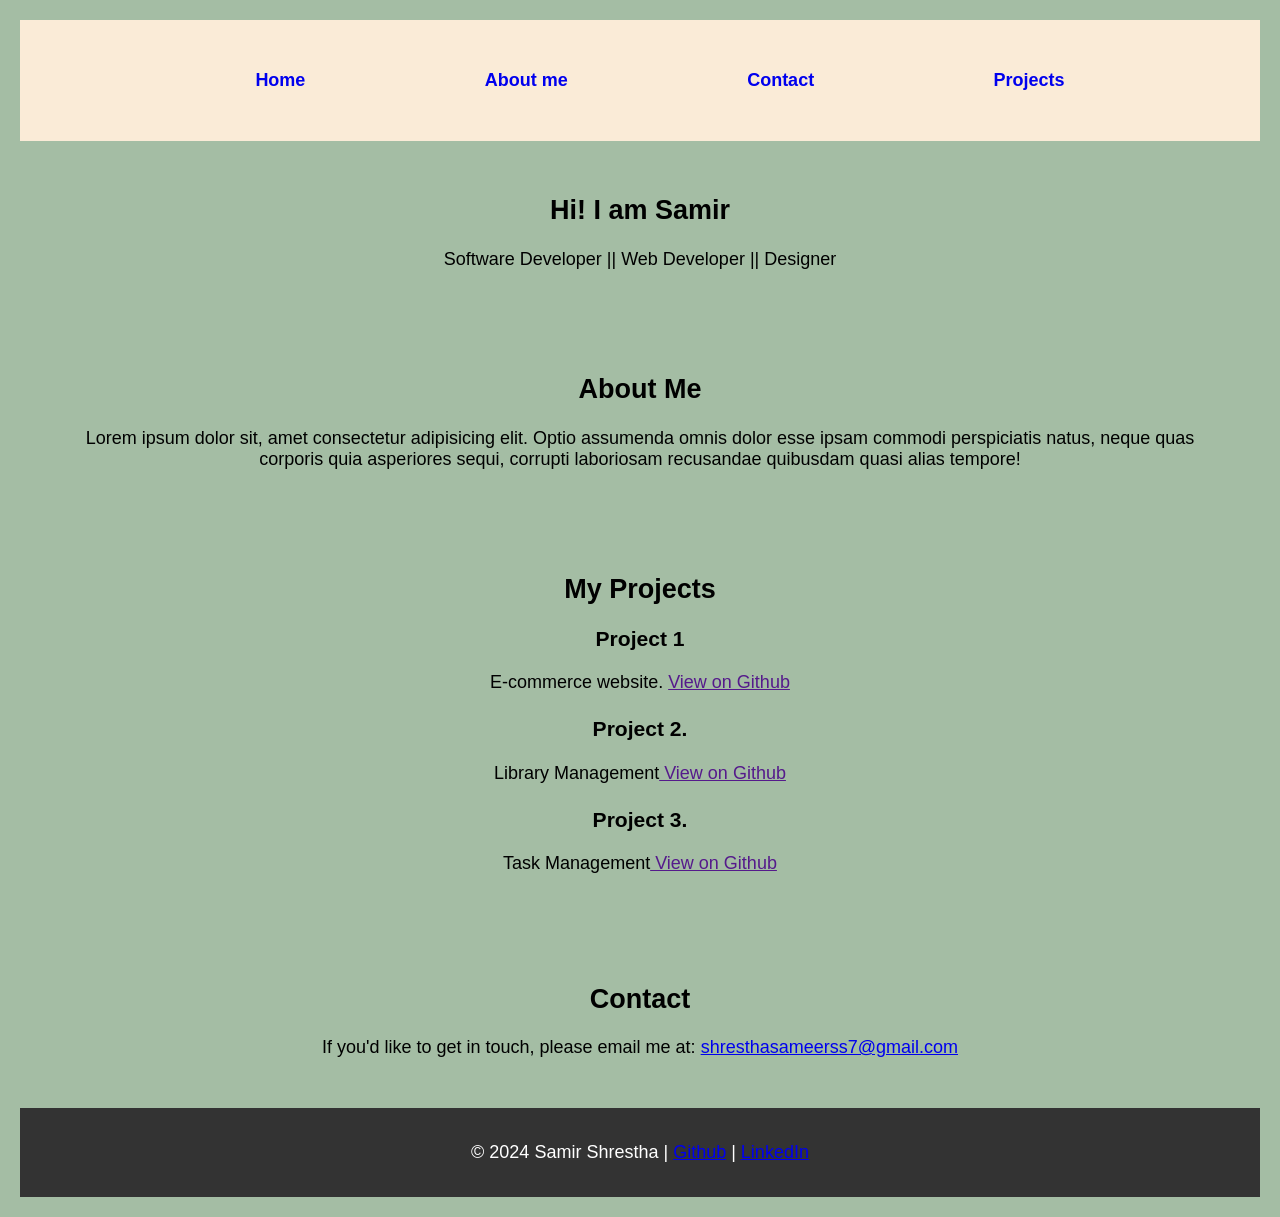
<file: html basics/index.html>
<!DOCTYPE html>
<html lang="en">
  <head>
    <meta charset="UTF-8" />
    <meta http-equiv="X-UA-Compatible" content="IE=edge" />
    <meta name="viewport" content="width=device-width, initial-scale=1.0" />
    <title>Sample Portfolio Webpage</title>
    <link rel="stylesheet" href="/style.css" />
  </head>
  <body>
    <header>
      <!-- navigation for the portfolio -->
      <section>
        <nav>
          <ul>
            <li><a href="#home">Home</a></li>
            <li><a href="#aboutme">About me</a></li>
            <li><a href="#contact">Contact</a></li>
            <li><a href="#projects">Projects</a></li>
          </ul>
        </nav>
      </section>
    </header>
    <!-- home section/ Introduction section -->

    <section id="home">
      <h1>Hi! I am Samir</h1>

      <p>Software Developer || Web Developer || Designer</p>
    </section>

    <!-- about me  -->

    <section id="aboutme">
      <h2>About Me</h2>
      <p>
        Lorem ipsum dolor sit, amet consectetur adipisicing elit. Optio
        assumenda omnis dolor esse ipsam commodi perspiciatis natus, neque quas
        corporis quia asperiores sequi, corrupti laboriosam recusandae quibusdam
        quasi alias tempore!
      </p>
    </section>
    <!-- projects section -->
    <section id="projects">
      <h2>My Projects</h2>
      <div class="project">
        <h3>Project 1</h3>
        <p>E-commerce website. <a href="" target="_blank">View on Github</a></p>
      </div>
      <div class="project">
        <h3>Project 2.</h3>
        <p>Library Management<a href="" target="_blank"> View on Github</a></p>
      </div>
      <div class="project">
        <h3>Project 3.</h3>
        <p>Task Management<a href="" target="_blank"> View on Github</a></p>
      </div>
    </section>

    <!-- contact section -->
    <section id="contact">
      <h2>Contact</h2>
      <p>
        If you'd like to get in touch, please email me at:
        <a href="mailto:shresthasameerss7@gmail.com"
          >shresthasameerss7@gmail.com</a
        >
      </p>
    </section>

    <footer>
      <p>
        &copy; 2024 Samir Shrestha |
        <a href="https://github.com/samirshrestha-tech" target="_blank"
          >Github</a
        >
        |

        <a
          href="https://www.linkedin.com/in/samir-shrestha-shre/"
          target="_blank"
          >LinkedIn</a
        >
      </p>
    </footer>
  </body>
</html>
</file>
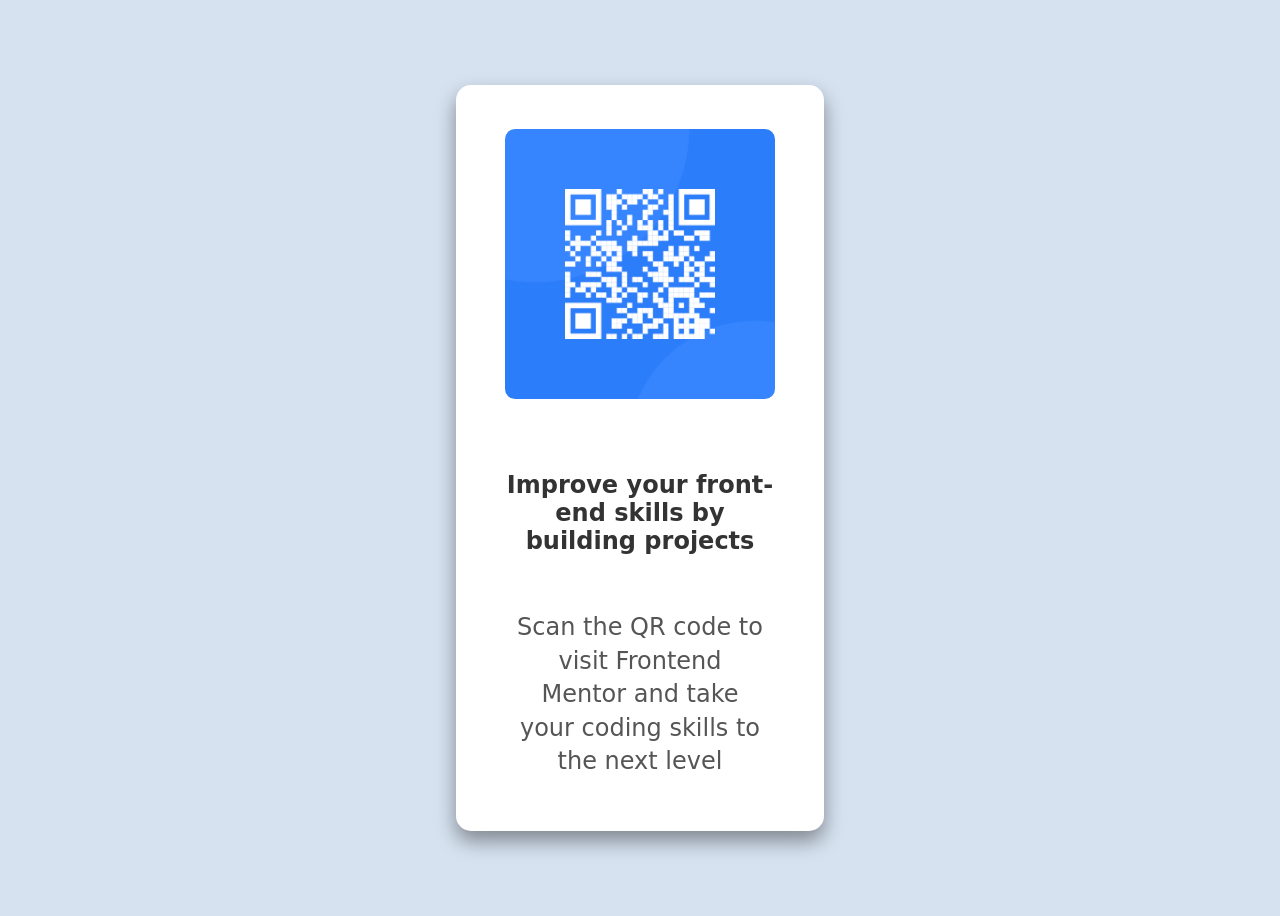
<file: qr-code-component-revision/index.html>
<!DOCTYPE html>
<html lang="en">
  <head>
    <meta charset="UTF-8" />
    <meta name="viewport" content="width=device-width, initial-scale=1.0" />
    <title>QR code component</title>

    <!-- link to the css file -->
    <link rel="stylesheet" href="./styles.css" />
  </head>
  <body>
    <!-- layout -->
    <div class="container">
      <div class="image">
        <img src="./image-qr-code.png" alt="QR-code" />
      </div>
      <div class="heading">
        <h1>Improve your front-end skills by building projects</h1>
      </div>
      <div class="paragraph">
        <p>
          Scan the QR code to visit Frontend Mentor and take your coding skills
          to the next level
        </p>
      </div>
    </div>
  </body>
</html>
</file>
<file: style.css>
body {
  font-family: Arial, Helvetica, sans-serif;
  margin: 20px;
  padding: 0;
  font-size: large;
  background-color: rgb(164, 189, 164);
}

header {
  background-color: antiquewhite;
}

nav ul {
  list-style: none;
  display: flex;
  justify-content: space-evenly;

  gap: 1rem;
}

nav ul li a {
  text-decoration: none;
  font-weight: bold;
}

section {
  padding: 2rem;
  text-align: center;
}

#projects .project {
  margin-bottom: 1.5rem;
}

footer {
  background: #333;
  color: #fff;
  padding: 1rem;
  text-align: center;
}
</file>
<file: qr-code-component-revision/styles.css>
/* style to the whole body */
body {
  color: hsl(220, 15%, 55%);
  display: flex;
  justify-content: center;
  align-items: center;
  font-family: system-ui, -apple-system, BlinkMacSystemFont, "Segoe UI", Roboto,
    Oxygen, Ubuntu, Cantarell, "Open Sans", "Helvetica Neue", sans-serif;

  height: 100vh;

  background-color: #d6e2f0;
  /* margin: 0; */
}

.container {
  display: flex;
  flex-direction: column;
  align-items: center;
  border-radius: 15px; /* smooth border radius */
  box-shadow: 0 10px 20px rgba(0, 0, 0, 0.4);
  text-align: center;
  width: 90%;
  margin: 20px auto;
  padding: 16px;
  max-width: 320px; /* Limit width for desktop view */
  background-color: #fff;
}

.image,
.heading,
.paragraph {
  display: flex;
  justify-content: center;
  align-items: center;
  padding: 10px;
  margin: 10px;
  text-align: center;
}

.image img {
  border-radius: 10px;
  width: 100%;
  height: 30vh;
  margin-bottom: 24px;
}

.heading h1 {
  font-weight: bold;
  color: black;
  font-size: 16px;
  margin: 0;
  padding: 8px 0;
  color: #333;
}

.paragraph p {
  font-size: 13px;
  color: #555;
  margin: 0;
  padding: 8px 16px;
  line-height: 1.4;
}

/* media queries for larger screen than 768px */

@media (min-width: 768px) {
  .container {
    max-width: 320px; /* Limit width on desktop view */
    padding: 24px;
  }

  .container h1 {
    font-size: 1.5rem;
  }

  .container p {
    font-size: 1.5rem;
  }
}
</file>
